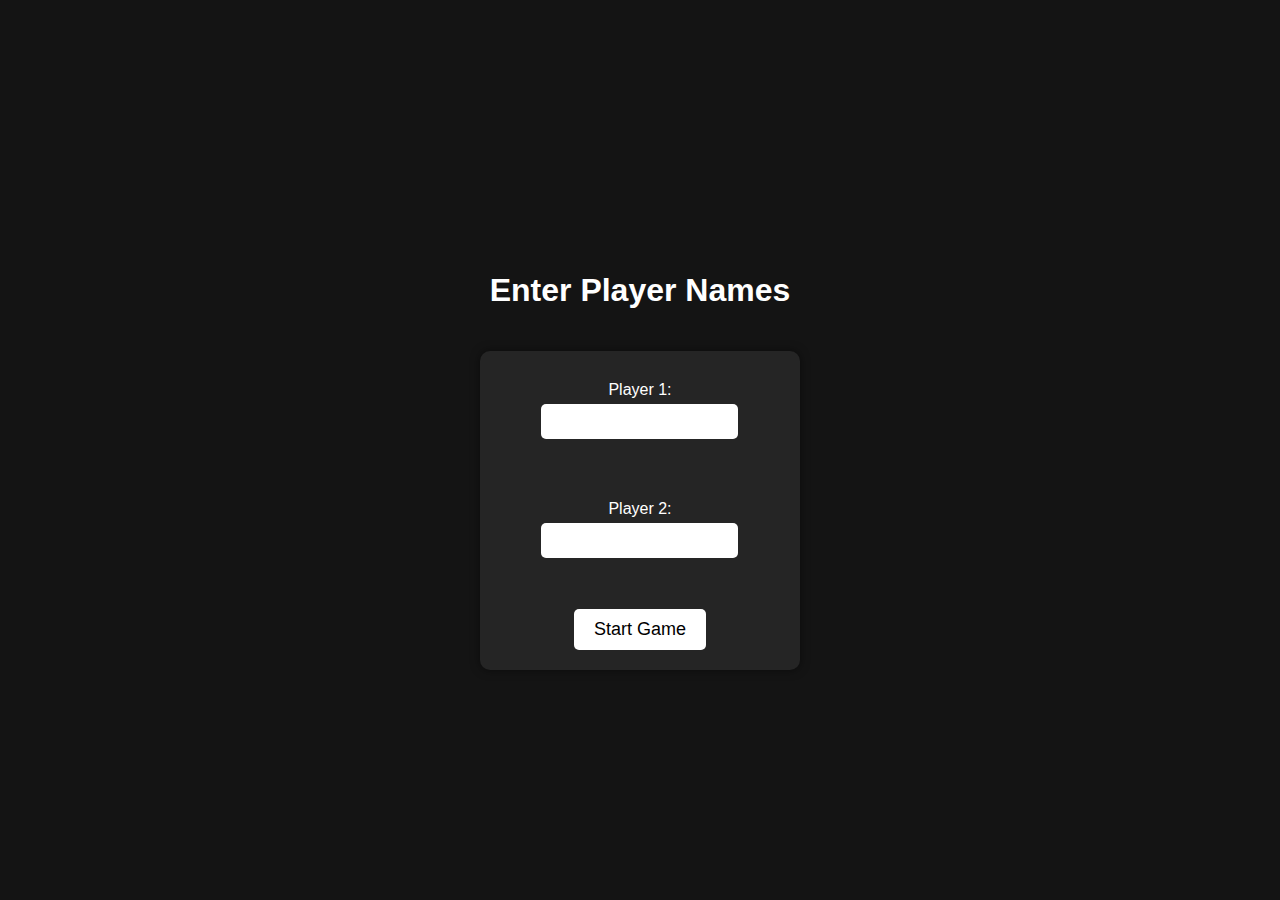
<file: index.html>
<!DOCTYPE html>
<html lang="en">
<head>
    <meta charset="UTF-8">
    <meta name="viewport" content="width=device-width, initial-scale=1.0">
    <title>Tic Tac Toe - Player Input</title>
    <link rel="stylesheet" href="style.css">
</head>
<body>
    <div class="main">
        <div class="header">
            <h1>Enter Player Names</h1>
        </div>
        <form id="playerForm">
            <label for="player1">Player 1:</label>
            <input type="text" id="player1" name="player1" required><br><br>
            <label for="player2">Player 2:</label>
            <input type="text" id="player2" name="player2" required><br><br>
            <button type="submit">Start Game</button>
        </form>
    </div>
    

    <script>
        document.getElementById('playerForm').addEventListener('submit', function(event) {
            event.preventDefault();
            const player1 = document.getElementById('player1').value;
            const player2 = document.getElementById('player2').value;
            localStorage.setItem('player1', player1);
            localStorage.setItem('player2', player2);
            document.getElementById('playerForm').reset();
            window.location.href = 'game.html';
        });
    </script>
</body>
</html>
</file>
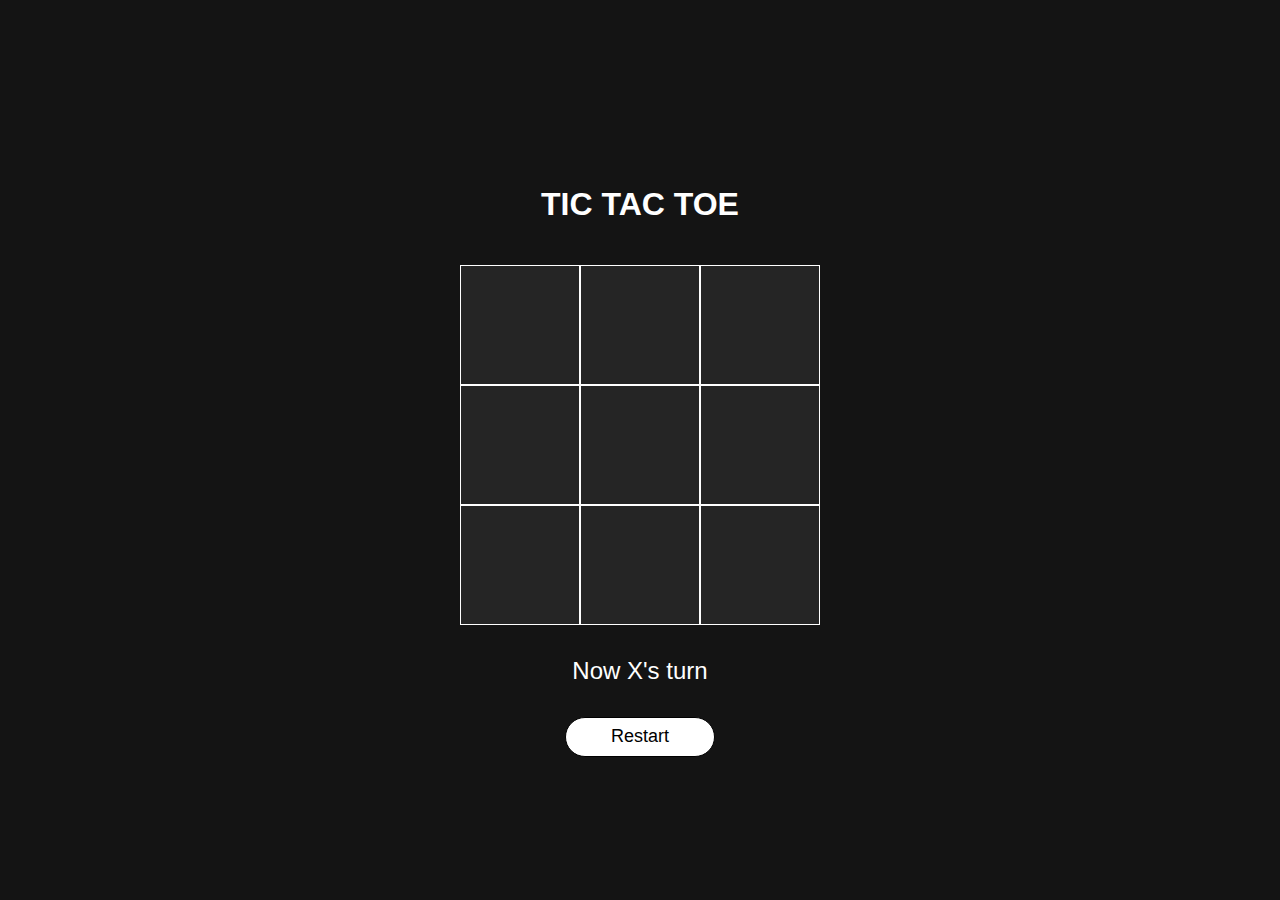
<file: game.html>
<!DOCTYPE html>
<html lang="en">
  <head>
    <meta charset="UTF-8" />
    <meta name="viewport" content="width=device-width, initial-scale=1.0" />
    <title>Tic Tac Toe game</title>
    <link rel="stylesheet" href="style.css" />
  </head>

  <body>
    <div>
      <div class="header">
        <h1>TIC TAC TOE</h1>
      </div>
      <div class="container">
          <div class="box" id="box1"></div>
          <div class="box" id="box2"></div>
          <div class="box" id="box3"></div>
          <div class="box" id="box4"></div>
          <div class="box" id="box5"></div>
          <div class="box" id="box6"></div>
          <div class="box" id="box7"></div>
          <div class="box" id="box8"></div>
          <div class="box" id="box9"></div>
        </div>
        <div id="restart">
        <div id="message">Now X's turn</div>
        <input type="button" value="Restart" id="restartButton"/>
    </div>
  </div>
  <script src="script.js"></script>
  </body>
</html>
</file>
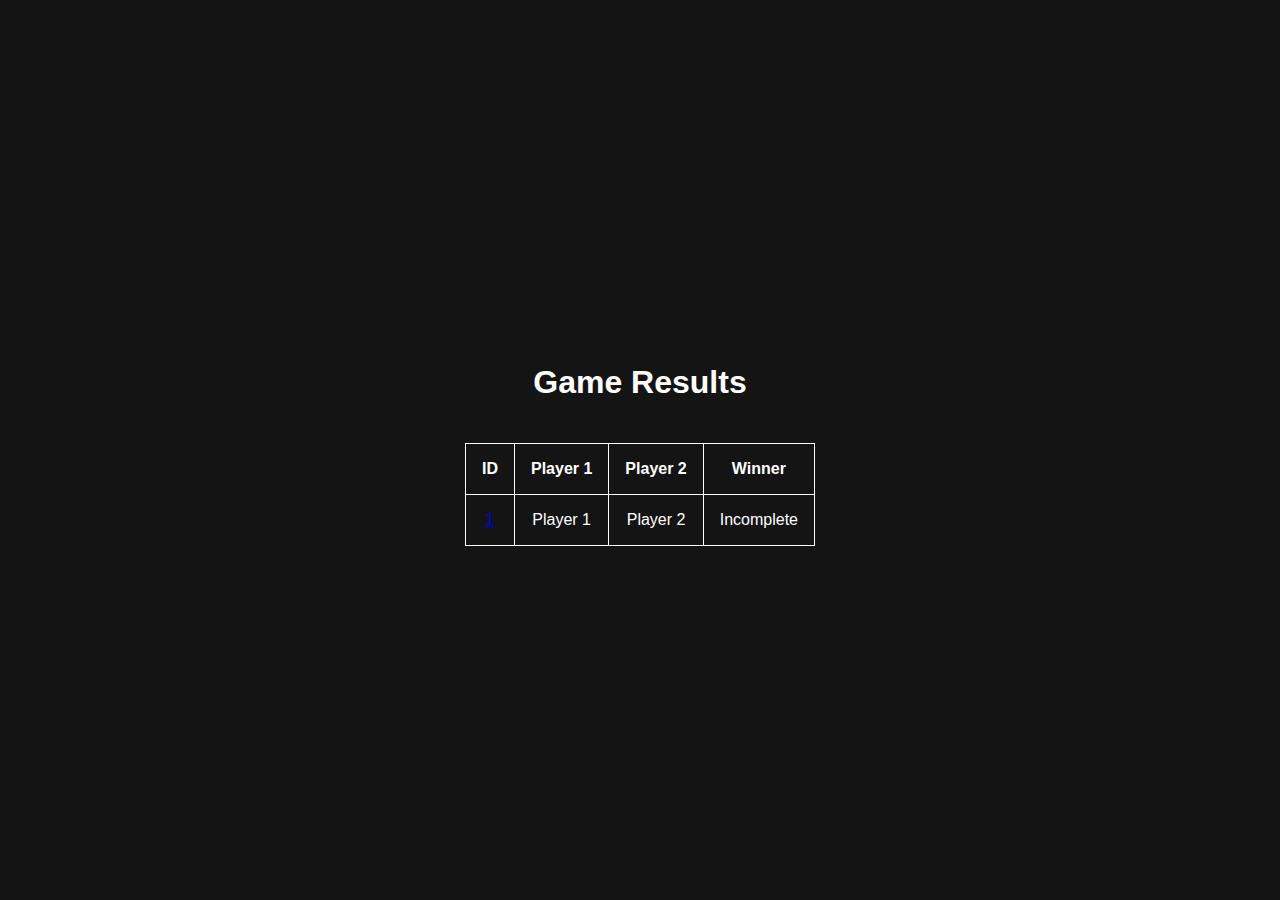
<file: results.html>
<!DOCTYPE html>
<html lang="en">
<head>
    <meta charset="UTF-8">
    <meta name="viewport" content="width=device-width, initial-scale=1.0">
    <title>Tic Tac Toe - Game Results</title>
    <link rel="stylesheet" href="style.css">
</head>
<body>
    <div>
        <div class="header">
            <h1>Game Results</h1>
        </div>
        <table border="1">
            <thead>
                <tr>
                    <th>ID</th>
                    <th>Player 1</th>
                    <th>Player 2</th>
                    <th>Winner</th>
                </tr>
            </thead>
            <tbody id="resultsTableBody"></tbody>
        </table>
    </div>
   
    <script>
        const resultsTableBody = document.getElementById('resultsTableBody');
        const gameResults = JSON.parse(localStorage.getItem('gameResults')) || [];

        gameResults.forEach(result => {
            const row = document.createElement('tr');
            if (result.winName === "Incomplete") {
        row.innerHTML = `
            <td><a href="game.html?id=${result.id}">${result.id}</a></td>
            <td>${result.player1}</td>
            <td>${result.player2}</td>
            <td>${result.winName}</td>
        `;
    } else {
        row.innerHTML = `
            <td>${result.id}</td>
            <td>${result.player1}</td>
            <td>${result.player2}</td>
            <td>${result.winName}</td>
        `;
    }
            resultsTableBody.appendChild(row);
        });
    </script>
</body>
</html>
</file>
<file: style.css>
*{
    margin: 0;
    padding: 0;
}

body {
    background-color: #141414;
    font-family: 'Segoe UI', Tahoma, Geneva, Verdana, sans-serif;
    color: white;
    display: flex;
    justify-content: center;
    align-items: center;
    height: 100vh;
}

.header {
    text-align: center;
    margin-bottom: 20px;
}

form {
    display: flex;
    flex-direction: column;
    align-items: center;
    background-color: #252525;
    padding: 20px;
    border-radius: 10px;
    box-shadow: 0px 0px 10px rgba(0, 0, 0, 0.5);
}

form label {
    margin: 10px 0 5px;
}

form input {
    padding: 10px;
    margin-bottom: 15px;
    border: none;
    border-radius: 5px;
}

form button {
    padding: 10px 20px;
    border: none;
    border-radius: 5px;
    background-color: #FFFFFF;
    color: #000000;
    font-size: 18px;
    cursor: pointer;
}

form button:hover {
    background-color: #000000;
    color: #FFFFFF;
}

h1 {
    text-align: center;
    padding: 10px;
    margin: 2rem 0;
}

.container {
    height: 360px;
    width: 360px;
    margin: auto;
    display: grid;
    grid-template-columns: repeat(3, 1fr);
    grid-template-rows: repeat(3, 1fr);
}

.box {
    background-color: #252525;
    border: 1px solid white;
    display: flex;
    justify-content: center;
    align-items: center;
    font-size: 48px;
    cursor: pointer;
    transition: background-color 0.2s ease;
}

.box:hover {
    background-color: #333;
}

#message {
    margin-top: 2rem;
    font-size: 1.5em;
}

#restart{
    display: flex;
    flex-direction: column;
    align-items: center;
    justify-content: center;
}

#restartButton {
    display: block;
    margin-left: auto;
    margin-right: auto;
    height: 40px;
    width: 150px;
    background-color: #FFFFFF;
    border: 1px solid #000000;
    border-radius: 40px;
    font-size: 18px;
    margin-top: 2rem;
}

#restartButton:hover {
    background-color: #000000;
    color: #FFFFFF;
}

table {
    width: 100%;
    margin: 2rem auto;
    border-collapse: collapse;
}

th, td {
    padding: 1rem;
    border: 1px solid #fff;
    text-align: center;
}
</file>
